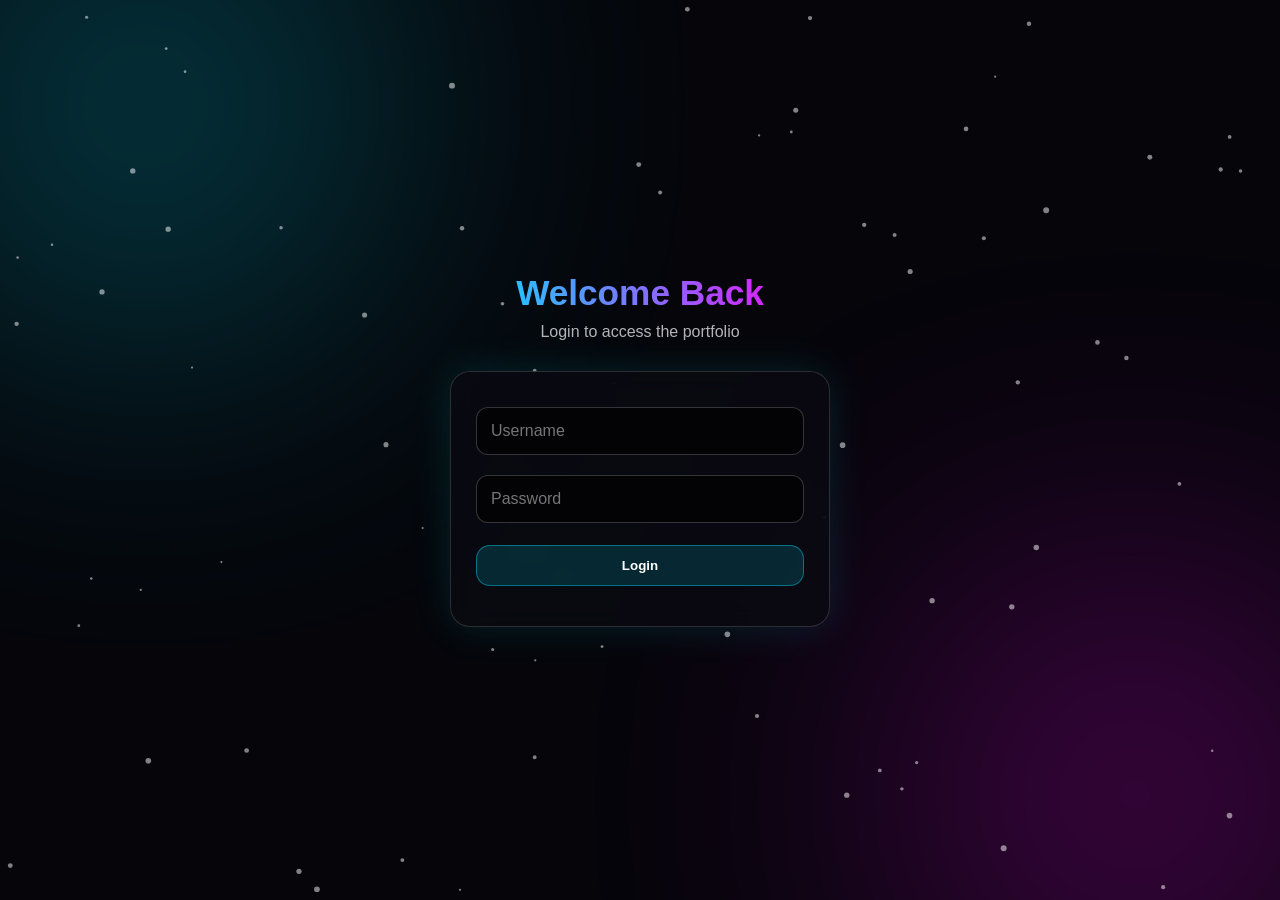
<file: index.html>
<!DOCTYPE html>
<html lang="en">
<head>
  <meta charset="UTF-8" />
  <meta name="viewport" content="width=device-width, initial-scale=1.0" />
  <title>Your Name | Portfolio</title>
  <link rel="stylesheet" href="style.css" />
</head>
<body>

  <!-- LOGIN PROTECTION -->
  <script>
    if (localStorage.getItem("loggedIn") !== "true") {
      window.location.href = "login.html";
    }
  </script>

  <div class="animated-bg"></div>
  <canvas id="particles"></canvas>

  <div class="cursor-glow" id="cursorGlow"></div>

  <header class="navbar">
    <div class="logo">⚡ YourName</div>
    <nav>
      <a href="#home" class="nav-link">Home</a>
      <a href="#projects" class="nav-link">Projects</a>
      <a href="blog.html" class="nav-link">Blog</a>
      <a href="#contact" class="nav-link">Contact</a>
      <a href="#" id="logoutBtn" class="nav-link logout">Logout</a>
    </nav>
  </header>

  <section id="home" class="hero">
    <h1 class="fade-in">
      Hi, I'm <span class="glow-text">Your Name</span>
    </h1>

    <p class="fade-in delay">
      A Gen-Z developer who builds futuristic modern websites & apps.
    </p>

    <div class="hero-buttons fade-in delay2">
      <a href="#projects" class="btn">🚀 View Projects</a>
      <a href="#contact" class="btn outline">📩 Contact Me</a>
    </div>
  </section>

  <section id="projects" class="section">
    <h2 class="section-title reveal">Projects</h2>

    <div class="grid">
      <div class="card reveal">
        <h3>🔥 Project One</h3>
        <p>Modern animated website with interactive UI.</p>
        <a href="https://github.com/" target="_blank">View</a>
      </div>

      <div class="card reveal">
        <h3>⚡ Project Two</h3>
        <p>JavaScript project with futuristic design.</p>
        <a href="https://github.com/" target="_blank">View</a>
      </div>

      <div class="card reveal">
        <h3>🌙 Project Three</h3>
        <p>Portfolio app with clean dark UI and motion.</p>
        <a href="https://github.com/" target="_blank">View</a>
      </div>
    </div>
  </section>

  <section class="section">
    <h2 class="section-title reveal">Skills</h2>

    <div class="skills reveal">
      <span>HTML</span>
      <span>CSS</span>
      <span>JavaScript</span>
      <span>UI/UX</span>
      <span>React</span>
      <span>GitHub</span>
    </div>
  </section>

  <section id="contact" class="section">
    <h2 class="section-title reveal">Contact</h2>

    <div class="contact-box reveal">
      <p>Email: <b>yourname@email.com</b></p>
      <p>GitHub: <a href="https://github.com/" target="_blank">github.com/yourname</a></p>
      <p>Instagram: <a href="https://instagram.com/" target="_blank">@yourhandle</a></p>
    </div>
  </section>

  <footer>
    <p>© 2026 Your Name — Built with 💜</p>
  </footer>

  <script src="script.js"></script>
</body>
</html>
</file>
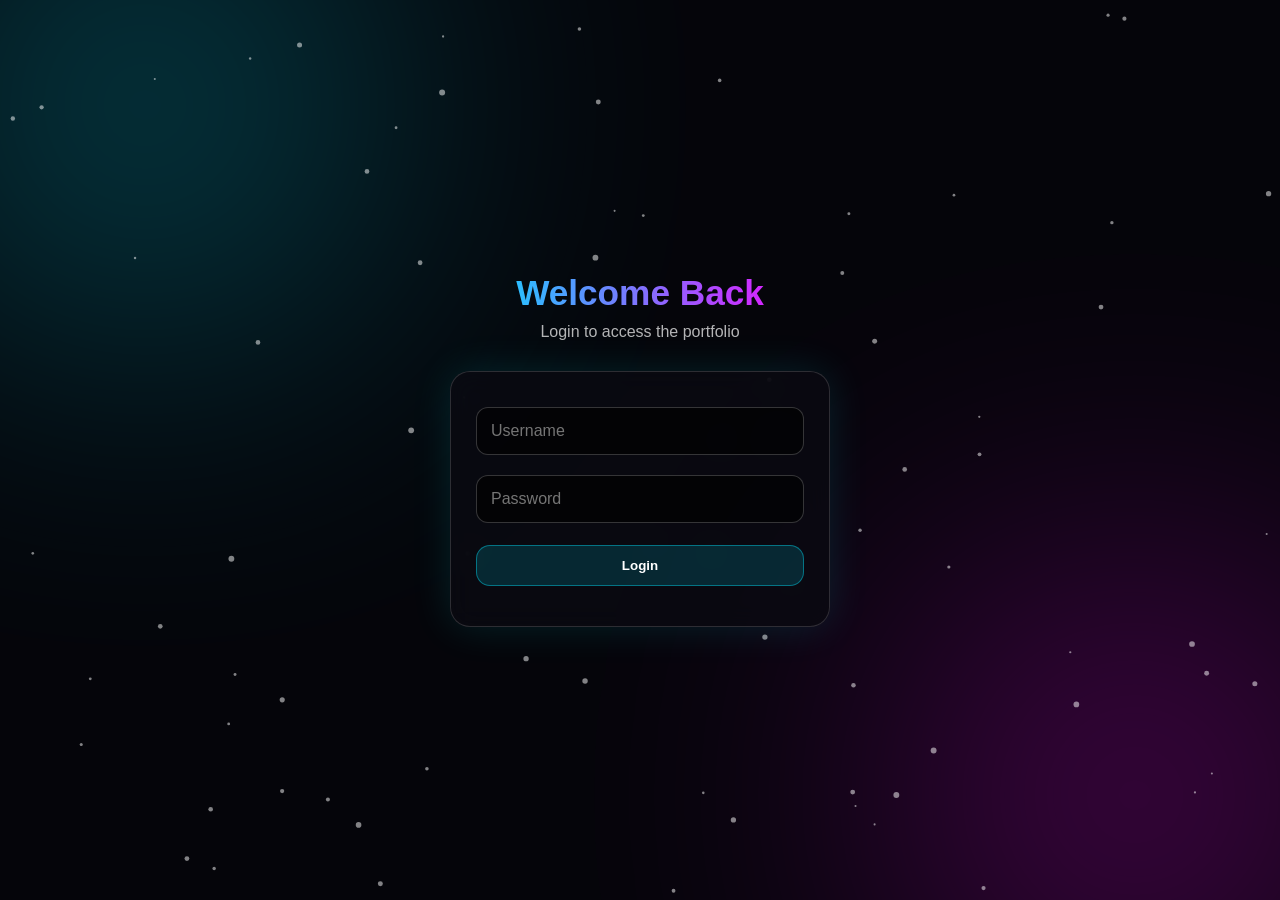
<file: blog.html>
<!DOCTYPE html>
<html lang="en">
<head>
  <meta charset="UTF-8" />
  <meta name="viewport" content="width=device-width, initial-scale=1.0" />
  <title>Blog | Your Name</title>
  <link rel="stylesheet" href="style.css" />
</head>
<body>

  <!-- LOGIN PROTECTION -->
  <script>
    if (localStorage.getItem("loggedIn") !== "true") {
      window.location.href = "login.html";
    }
  </script>

  <div class="animated-bg"></div>
  <canvas id="particles"></canvas>

  <header class="navbar">
    <div class="logo">⚡ YourName</div>
    <nav>
      <a href="index.html" class="nav-link">Home</a>
      <a href="blog.html" class="nav-link">Blog</a>
      <a href="#" id="logoutBtn" class="nav-link logout">Logout</a>
    </nav>
  </header>

  <section class="section">
    <h2 class="section-title reveal">Blog</h2>
    <p class="subtitle reveal">My thoughts on coding, life & design.</p>

    <div id="blog-list" class="grid"></div>
  </section>

  <footer>
    <p>© 2026 Your Name</p>
  </footer>

  <script src="posts.js"></script>
  <script src="script.js"></script>
</body>
</html>
</file>
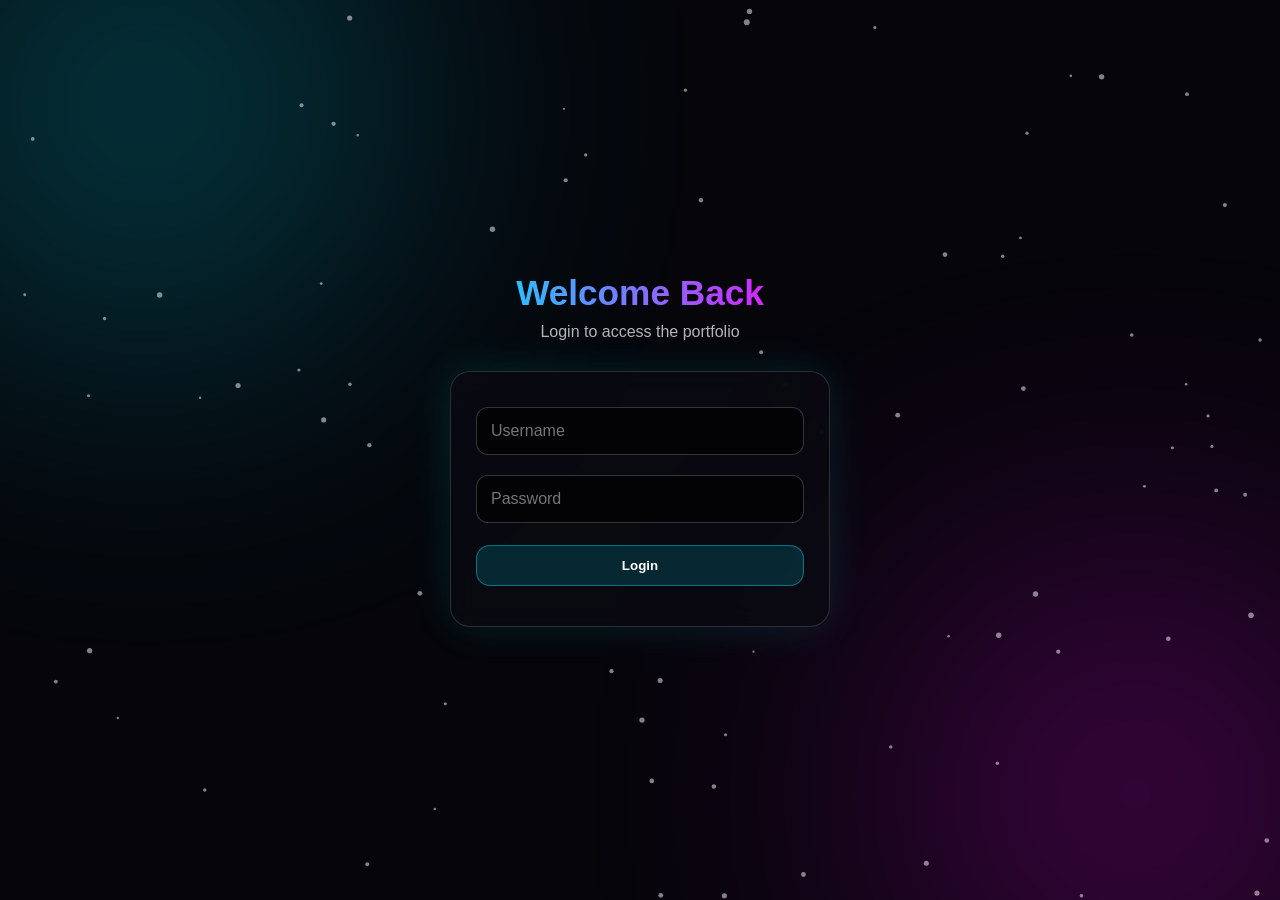
<file: login.html>
<!DOCTYPE html>
<html lang="en">
<head>
  <meta charset="UTF-8" />
  <meta name="viewport" content="width=device-width, initial-scale=1.0" />
  <title>Login | Portfolio</title>
  <link rel="stylesheet" href="style.css" />
</head>
<body class="login-body">

  <div class="animated-bg"></div>
  <canvas id="particles"></canvas>

  <div class="login-container">
    <h1 class="login-title">Welcome Back</h1>
    <p class="login-subtitle">Login to access the portfolio</p>

    <form id="loginForm" class="login-box">
      <input type="text" id="username" placeholder="Username" required />
      <input type="password" id="password" placeholder="Password" required />

      <button type="submit" class="btn full">Login</button>
      <p id="errorMsg" class="error"></p>
    </form>
  </div>

  <script src="script.js"></script>
  <script src="login.js"></script>
</body>
</html>
</file>
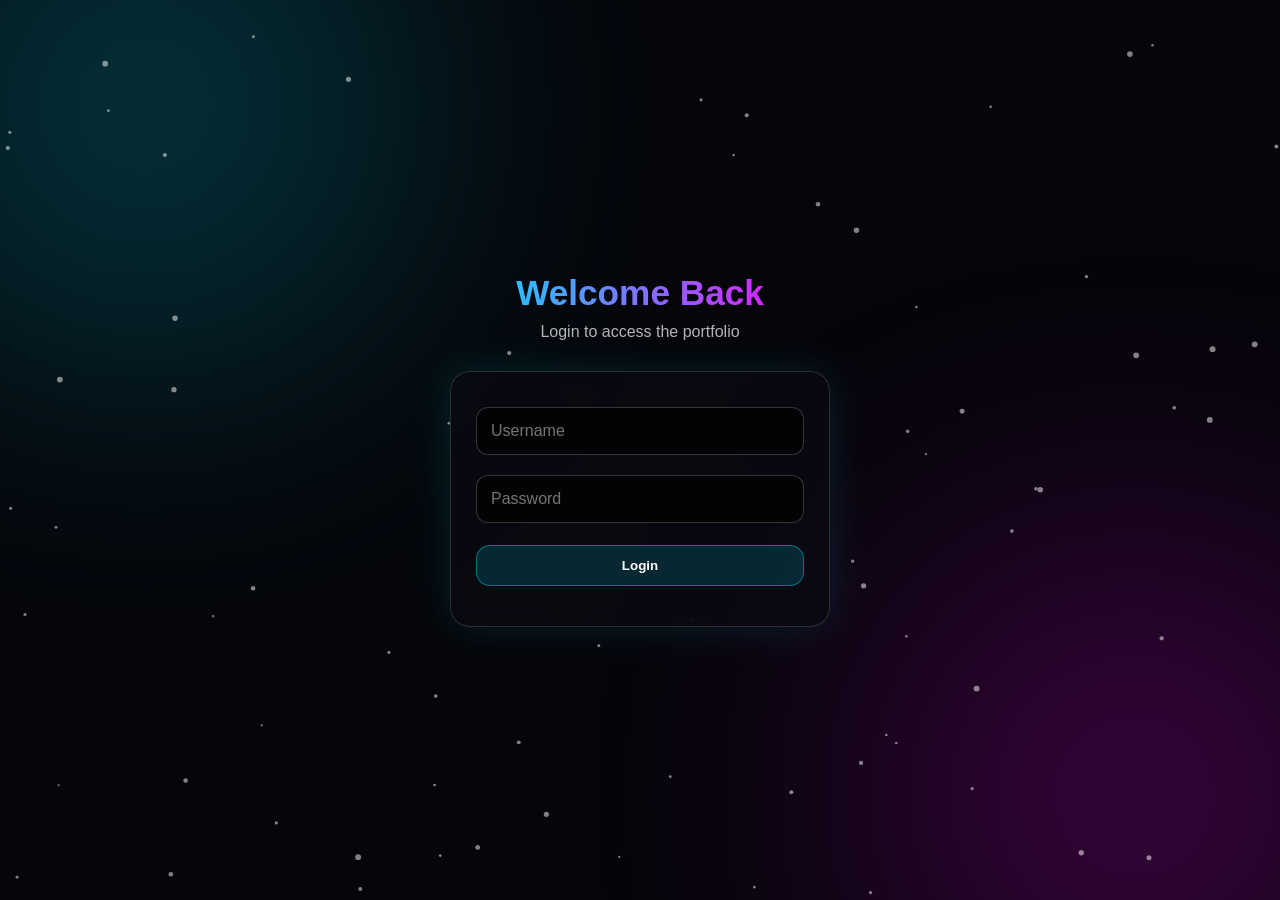
<file: post.html>
<!DOCTYPE html>
<html lang="en">
<head>
  <meta charset="UTF-8" />
  <meta name="viewport" content="width=device-width, initial-scale=1.0" />
  <title>Blog Post</title>
  <link rel="stylesheet" href="style.css" />
</head>
<body>

  <!-- LOGIN PROTECTION -->
  <script>
    if (localStorage.getItem("loggedIn") !== "true") {
      window.location.href = "login.html";
    }
  </script>

  <div class="animated-bg"></div>
  <canvas id="particles"></canvas>

  <header class="navbar">
    <div class="logo">⚡ YourName</div>
    <nav>
      <a href="index.html" class="nav-link">Home</a>
      <a href="blog.html" class="nav-link">Blog</a>
      <a href="#" id="logoutBtn" class="nav-link logout">Logout</a>
    </nav>
  </header>

  <section class="section post-page">
    <h2 id="post-title" class="section-title"></h2>
    <p id="post-date" class="subtitle"></p>

    <div id="post-content" class="post-content"></div>

    <a href="blog.html" class="btn outline back-btn">⬅ Back to Blog</a>
  </section>

  <footer>
    <p>© 2026 Your Name</p>
  </footer>

  <script src="posts.js"></script>
  <script src="script.js"></script>
</body>
</html>
</file>
<file: style.css>
/* =========================
   GEN-Z MODERN PORTFOLIO CSS
   (Premium Background + Animations)
   ========================= */

* {
  margin: 0;
  padding: 0;
  box-sizing: border-box;
}

html {
  scroll-behavior: smooth;
}

body {
  font-family: Arial, sans-serif;
  background: #05050a;
  color: white;
  overflow-x: hidden;
  min-height: 100vh;
}

/* =========================
   PREMIUM BACKGROUND (Blobs + Grain)
   ========================= */

.animated-bg {
  position: fixed;
  inset: 0;
  z-index: -3;
  overflow: hidden;
  background: #05050a;
}

.animated-bg::before,
.animated-bg::after {
  content: "";
  position: absolute;
  width: 650px;
  height: 650px;
  border-radius: 50%;
  filter: blur(140px);
  opacity: 0.45;
  animation: blobMove 14s ease-in-out infinite alternate;
}

.animated-bg::before {
  background: radial-gradient(circle, #00e5ff, transparent 70%);
  top: -220px;
  left: -180px;
}

.animated-bg::after {
  background: radial-gradient(circle, #ff00ff, transparent 70%);
  bottom: -220px;
  right: -180px;
  animation-delay: 4s;
}

.animated-bg .blob {
  position: absolute;
  width: 520px;
  height: 520px;
  border-radius: 50%;
  filter: blur(160px);
  opacity: 0.35;
  background: radial-gradient(circle, #00ff99, transparent 70%);
  top: 35%;
  left: 40%;
  animation: blobMove2 16s ease-in-out infinite alternate;
}

/* Grain Noise Overlay (makes it look expensive) */
.animated-bg .grain {
  position: absolute;
  inset: 0;
  background-image: url("https://grainy-gradients.vercel.app/noise.svg");
  opacity: 0.12;
  mix-blend-mode: overlay;
  pointer-events: none;
}

@keyframes blobMove {
  0% {
    transform: translate(0, 0) scale(1);
  }
  100% {
    transform: translate(140px, 90px) scale(1.25);
  }
}

@keyframes blobMove2 {
  0% {
    transform: translate(0, 0) scale(1);
  }
  100% {
    transform: translate(-120px, -80px) scale(1.2);
  }
}

/* =========================
   PARTICLES CANVAS
   ========================= */

#particles {
  position: fixed;
  top: 0;
  left: 0;
  z-index: -2;
}

/* =========================
   CURSOR GLOW
   ========================= */

.cursor-glow {
  position: fixed;
  width: 280px;
  height: 280px;
  background: radial-gradient(circle, rgba(0, 255, 255, 0.25), transparent 70%);
  border-radius: 50%;
  pointer-events: none;
  transform: translate(-50%, -50%);
  z-index: -1;
  filter: blur(40px);
}

/* =========================
   NAVBAR
   ========================= */

.navbar {
  position: sticky;
  top: 0;
  width: 100%;
  padding: 18px 40px;
  display: flex;
  justify-content: space-between;
  align-items: center;
  background: rgba(0, 0, 0, 0.55);
  backdrop-filter: blur(14px);
  border-bottom: 1px solid rgba(255, 255, 255, 0.08);
  z-index: 100;
}

.logo {
  font-size: 1.4rem;
  font-weight: 800;
  letter-spacing: 1px;
}

nav {
  display: flex;
  gap: 18px;
}

.nav-link {
  color: rgba(255, 255, 255, 0.7);
  text-decoration: none;
  font-size: 0.95rem;
  transition: 0.3s;
}

.nav-link:hover {
  color: white;
  text-shadow: 0 0 12px rgba(0, 255, 255, 0.8);
}

.logout {
  color: #ff4d6d;
}

/* =========================
   HERO SECTION
   ========================= */

.hero {
  text-align: center;
  padding: 120px 20px 90px;
}

.hero h1 {
  font-size: 3rem;
  font-weight: 900;
}

.hero p {
  margin-top: 15px;
  font-size: 1.1rem;
  color: rgba(255, 255, 255, 0.75);
}

.glow-text {
  background: linear-gradient(90deg, #00e5ff, #ff00ff);
  -webkit-background-clip: text;
  -webkit-text-fill-color: transparent;
}

.hero-buttons {
  margin-top: 30px;
  display: flex;
  justify-content: center;
  gap: 15px;
  flex-wrap: wrap;
}

/* =========================
   BUTTONS
   ========================= */

.btn {
  padding: 12px 20px;
  border-radius: 14px;
  background: rgba(0, 229, 255, 0.15);
  border: 1px solid rgba(0, 229, 255, 0.4);
  color: white;
  text-decoration: none;
  font-weight: 600;
  transition: 0.3s;
}

.btn:hover {
  transform: scale(1.05);
  box-shadow: 0 0 20px rgba(0, 229, 255, 0.5);
}

.btn.outline {
  background: rgba(255, 255, 255, 0.06);
  border: 1px solid rgba(255, 255, 255, 0.15);
}

.btn.outline:hover {
  box-shadow: 0 0 18px rgba(255, 0, 255, 0.4);
}

.btn.full {
  width: 100%;
  margin-top: 12px;
}

/* =========================
   SECTIONS
   ========================= */

.section {
  padding: 70px 20px;
  max-width: 1100px;
  margin: auto;
}

.section-title {
  font-size: 2rem;
  font-weight: 900;
  margin-bottom: 25px;
  text-align: center;
}

.subtitle {
  text-align: center;
  color: rgba(255, 255, 255, 0.65);
  margin-bottom: 30px;
}

/* =========================
   GRID
   ========================= */

.grid {
  display: grid;
  grid-template-columns: repeat(auto-fit, minmax(260px, 1fr));
  gap: 20px;
}

/* =========================
   CARDS
   ========================= */

.card {
  padding: 20px;
  border-radius: 20px;
  background: rgba(10, 10, 18, 0.78);
  border: 1px solid rgba(255, 255, 255, 0.12);
  backdrop-filter: blur(12px);
  transition: 0.35s;
  position: relative;
  overflow: hidden;
}

.card:hover {
  transform: translateY(-8px);
  border: 1px solid rgba(0, 229, 255, 0.5);
  box-shadow: 0 0 25px rgba(0, 229, 255, 0.15);
}

.card h3 {
  font-size: 1.2rem;
  font-weight: 800;
}

.card p {
  margin-top: 10px;
  color: rgba(255, 255, 255, 0.7);
  font-size: 0.95rem;
}

.card a {
  display: inline-block;
  margin-top: 15px;
  color: #00e5ff;
  text-decoration: none;
  font-weight: 700;
}

/* =========================
   SKILLS
   ========================= */

.skills {
  display: flex;
  flex-wrap: wrap;
  justify-content: center;
  gap: 12px;
}

.skills span {
  padding: 10px 16px;
  border-radius: 30px;
  background: rgba(255, 255, 255, 0.06);
  border: 1px solid rgba(255, 255, 255, 0.12);
  transition: 0.3s;
}

.skills span:hover {
  transform: scale(1.08);
  border: 1px solid rgba(255, 0, 255, 0.5);
}

/* =========================
   CONTACT BOX
   ========================= */

.contact-box {
  max-width: 600px;
  margin: auto;
  text-align: center;
  padding: 25px;
  border-radius: 20px;
  background: rgba(10, 10, 18, 0.75);
  border: 1px solid rgba(255, 255, 255, 0.1);
  backdrop-filter: blur(12px);
}

.contact-box a {
  color: #00e5ff;
  text-decoration: none;
}

.contact-box a:hover {
  text-decoration: underline;
}

/* =========================
   BLOG POST PAGE
   ========================= */

.post-page {
  text-align: center;
}

.post-content {
  text-align: left;
  margin-top: 30px;
  padding: 25px;
  border-radius: 18px;
  background: rgba(10, 10, 18, 0.75);
  border: 1px solid rgba(255, 255, 255, 0.1);
  backdrop-filter: blur(12px);
  line-height: 1.8;
}

.post-content ul {
  margin-left: 20px;
  margin-top: 10px;
}

/* =========================
   FOOTER
   ========================= */

footer {
  text-align: center;
  padding: 30px;
  color: rgba(255, 255, 255, 0.6);
  font-size: 0.9rem;
}

/* =========================
   LOGIN PAGE
   ========================= */

.login-body {
  height: 100vh;
  display: flex;
  justify-content: center;
  align-items: center;
  overflow: hidden;
}

.login-container {
  width: 100%;
  max-width: 420px;
  text-align: center;
  padding: 20px;
  z-index: 5;
}

.login-title {
  font-size: 2.2rem;
  font-weight: 900;
  background: linear-gradient(90deg, #00e5ff, #ff00ff);
  -webkit-background-clip: text;
  -webkit-text-fill-color: transparent;
}

.login-subtitle {
  margin-top: 10px;
  color: rgba(255, 255, 255, 0.7);
  font-size: 1rem;
}

.login-box {
  margin-top: 30px;
  background: rgba(10, 10, 18, 0.8);
  padding: 25px;
  border-radius: 20px;
  border: 1px solid rgba(255, 255, 255, 0.15);
  backdrop-filter: blur(12px);
  box-shadow: 0 0 40px rgba(0, 255, 255, 0.12);
}

.login-box input {
  width: 100%;
  padding: 14px;
  margin: 10px 0;
  border-radius: 12px;
  border: 1px solid rgba(255, 255, 255, 0.2);
  background: rgba(0, 0, 0, 0.6);
  color: white;
  outline: none;
  font-size: 1rem;
}

.login-box input:focus {
  border: 1px solid #00e5ff;
  box-shadow: 0 0 15px rgba(0, 229, 255, 0.4);
}

.error {
  margin-top: 15px;
  color: #ff4d6d;
  font-size: 0.95rem;
}

/* =========================
   ANIMATIONS
   ========================= */

.fade-in {
  opacity: 0;
  transform: translateY(25px);
  animation: fadeIn 1.2s ease forwards;
}

.fade-in.delay {
  animation-delay: 0.4s;
}

.fade-in.delay2 {
  animation-delay: 0.8s;
}

@keyframes fadeIn {
  to {
    opacity: 1;
    transform: translateY(0);
  }
}

/* Scroll reveal */
.reveal {
  opacity: 0;
  transform: translateY(35px);
  transition: 1s;
}

.reveal.active {
  opacity: 1;
  transform: translateY(0);
}

/* =========================
   RESPONSIVE
   ========================= */

@media (max-width: 768px) {
  .navbar {
    padding: 15px 18px;
    flex-direction: column;
    gap: 10px;
  }

  nav {
    flex-wrap: wrap;
    justify-content: center;
  }

  .hero h1 {
    font-size: 2.3rem;
  }
}
</file>
